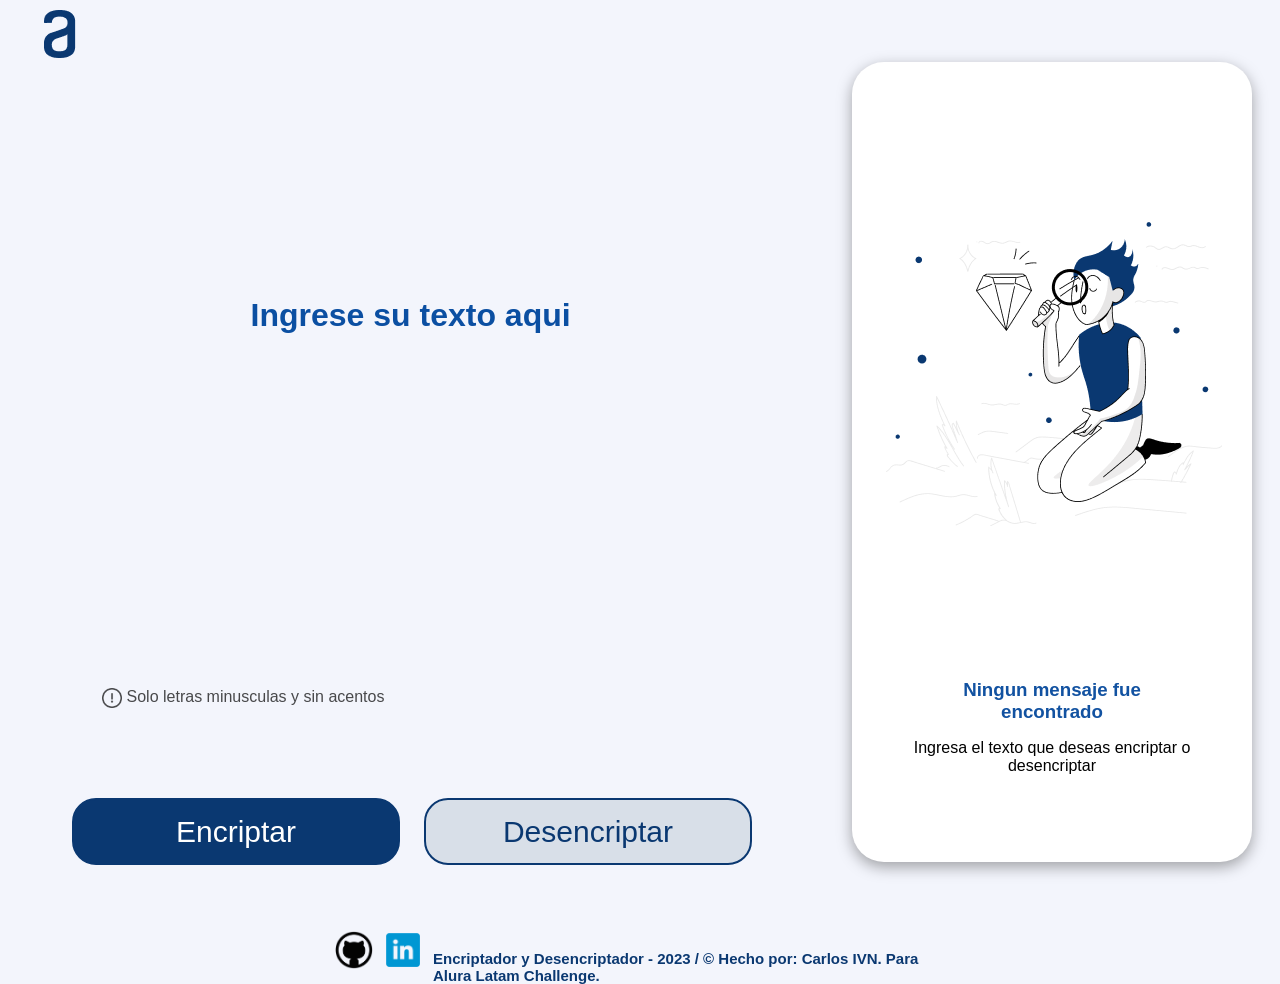
<file: index.html>
<!DOCTYPE html>
<html lang="es">
 <head>
  <meta charset="UTF-8">
  <meta name="viewport" content="width=divice-width">
  <meta http-equiv="X-UA-Compatible" content="IE=edge">
  <meta name="viewport" content="width=device-width, initial-scale=1.0">
  <link rel="preconnect" href="https://fonts.googleapis.com">
  <link rel="preconnect" href="https://fonts.gstatic.com" crossorigin>
  <link href="https://fonts.googleapis.com/css2?family=Inter&amp;display=swap&quot; rel="stylesheet">
  <link rel="stylesheet" href="estilo.css">
 <title>Encriptador y Desencriptador</title>
 </head>
<body>
<header>
 <img src="imagenes/Logo-1.png" alt="Logo alura" class="logo">
</header>

<main>
 <section class="seccion1">
  <textarea class="text_seccion1" placeholder="Ingrese su texto aqui"></textarea>
   <div class="advis">
    <img src="imagenes/545684.png" alt="aviso" class="aviso">
    <span>Solo letras minusculas y sin acentos</span>
   </div>
   <div class="btns">
    <button class="encriptarbutton" onclick="btnencrip()">Encriptar</button>
    <button class="desencriptarbutton" onclick="btndesencrip()">Desencriptar</button>
  </div>
</section>
 <section class="seccion2">
   <textarea class="text_seccio2" id="text1"></textarea>
    <div class="msj1"><h3>Ningun mensaje fue <br> encontrado</h3></div>
    <div class="msj2">Ingresa el texto que deseas encriptar o <br> desencriptar</div>
    <div class="btncopy">
     <button class="copybutton" onclick="btncopiar ()">Copiar</button>
    </div>
 </section>
</main>
<footer>
   <a href="https://github.com/CharlieIVN"><img src="imagenes/git.png" alt="github" class="logogit"></a>
   <a href="https://www.linkedin.com/in/charlieivn"><img src="imagenes/linkedin.png" alt="linkedin" class="logolinked"></a>
   <p class="copyright">Encriptador y Desencriptador - 2023 / © Hecho por: Carlos IVN. Para Alura Latam Challenge.</p>
</footer>
</body>
<script src="funcion.js"></script>
</html>
</file>
<file: estilo.css>
*{
    font-family: 'Inter', sans-serif; 
    }
    
    
body {
        background: #F3F5FC;
        margin: 0px;
        
    }
header {
    width: 50%;
    background:#F3F5FC;
    }
    .logo {
margin-top: 10px;
    }
    
main{
    width: 100%;
    height: 100%;
    display: flex;
    justify-content: space-around;
    background: #F3F5FC;
    }
    

.seccion1{
    width: 60%;
    height: 800px;
    }
    
.text_seccion1 {
    font-size: 32px;
    font-weight: bold;
    text-align: center;
    padding-top: 200px;
    border: none;
    outline: none;
    margin:35px;
    width: 90%;
    height: 40%;
    resize: none;
    background:#F3F5FC;
    }
.advis{
    justify-content: center;
    display: flex;
    opacity: 70%;
    width: 350px;
    padding-left: 40px;
    margin-top: 30px;
    }
.aviso{
    width: 20px;
    height: 20px;
    padding-right: 5px;
    }
    
.btns{
    display: flex;
    flex-direction: row;
    justify-content: center;
    padding: 0px;
    margin-top: 90px;
    gap: 24px;
    
    }
    
.encriptarbutton{
    font-size:30px ;
    color: #FFFFFF;
    width: 328px;
    height: 67px;
    background: #0A3871;
    border-radius: 24px;
    border: 2px solid #0A3871;
    cursor:pointer;
    background: #0A3871;
    transition: 0.5s;
    }
.desencriptarbutton{
    font-size:30px ;
    color: #0A3871;;
    width: 328px;
    height: 67px;
    border-radius: 24px;
    border: 2px solid #0A3871;
    cursor:pointer;
    background: #D8DFE8;
    transition: 0.5s;
    }

    .encriptarbutton:hover{
        background-color: #D8DFE8;
        color: #0A3871;
    }
    
    .desencriptarbutton:hover{
        background-color: #0A3871;
        color: #D8DFE8;
    }
.seccion2{
    
    width: 400px;
    height: 800px;
    left: 1000px;
    background-color: #FFFFFF;
    border-radius: 32px;
    box-shadow: rgba(0, 0, 0, 0.35) 0px 5px 15px;
    }
.text_seccio2{
    background-image: url(imagenes/Muñeco.png);
    background-repeat: no-repeat;
    background-position: center;
    width: 90%;
    height:70%;
    font-size: 25px;
    font-weight:normal;
    text-align: center;
    border: none;
    outline: none;
    resize: none;
    margin-top: 30px;
    margin-left:5%
    }

    ::placeholder{
        color: hsl(213, 87%, 34%);
    }
    
    
.msj1 {
    text-align: center;
    width: 336px;
    height:60px;
    margin-left: 32px;
    background: white;
    color: hsl(213, 80%, 35%);
    }
    
.msj2{
    text-align: center;
    }
    
.btncopy{
    display: flex;
    justify-content: center;
    margin-top: 20px;
    }
    
.copybutton{
    display: none;
    font-size:25px ;
    color: #0A3871;;
    width: 250px;
    height: 45px;
    background: #D8DFE8;
    border-radius: 24px;
    border-color: #0A3871;
    border-width: 2px;
    cursor:pointer;
    transition: 0.5s;
    }
    .copybutton:hover{
        background-color: #0A3871;
        color: #D8DFE8;
    }

    footer{
        display: flex;
        justify-content: center;
        align-items: center;
        height: 60px;
        width: 100%;
        margin-top: 60px;

    }
    .copyright{
       color: #0A3871;
       font-weight: bold;
       margin-top: 40px;
       font-size: 15px;
       width: 40%;
       height: 30px;
       
    }

    .logogit{
        width: 38px;
        height: 38px;
        padding: 0px;
        
    }
    .logolinked {
        width: 60px;
        height: 60px;   
    }

    @media screen and (max-width:480px){

        
    main{
            display:block;
            
        }
    .seccion1{
            width: 100%;
            height: 220px;
            }
        .text_seccion1 {
            padding-top: 10px;
                font-size: 20px;
                font-weight: bold;
                margin:none;
                margin-bottom: none;
                width: 90%;
                height: 10%;
                resize: none;
                background:#F3F5FC;
        }

        .advis{
            justify-content: center;
            display: flex;
            opacity: 70%;
            width: 350px;
            padding-left: 70px;
            margin-top: 0px;
            }
            
        .btns{
            display: flex;
            flex-direction: row;
            justify-content: center;
            width: 100%;
            margin-top: 30px;
            margin-left: 15px;
            gap: 24px;
            
            }
            
        .encriptarbutton{
            font-size:30px ;
            color: #FFFFFF;
            width: 328px;
            height: 40px;
            background: #0A3871;
            border-radius: 24px;
            border: 2px solid #0A3871;
            cursor:pointer;
            background: #0A3871;
            transition: 0.5s;
            }
        .desencriptarbutton{
            font-size:30px ;
            color: #0A3871;;
            width: 328px;
            height: 40px;
            border-radius: 24px;
            border: 2px solid #0A3871;
            cursor:pointer;
            background: #D8DFE8;
            transition: 0.5s;
            }


            .seccion2{
                width: 100%;
                height: 500px;
                margin-left: 10px;
                }
            .text_seccio2{
                background-image: url(imagenes/Muñeco.png);
                background-repeat: no-repeat;
                background-position: center;
                width: 400px;
                height:300px;
                margin-top: 5px;
            }
    
            .msj1 {
                text-align: center;
                width: 336px;
                height:50px;
                margin-left: 70px;
                background: white;
                color: hsl(213, 80%, 35%);
                }
                
            .msj2{
                text-align: center;
                }

                footer{
                    justify-content: center;
                    align-items: center;
                    height: 60px;
                    width: 100%;
                    margin-top: 15px;
                }
                .copyright{
                    text-align: center;
                    color: #0A3871;
                    font-weight: bold;
                    margin-top: 40px;
                    font-size: 15px;
                    width: 60%;
                    height: 50px;}


    }
</file>
